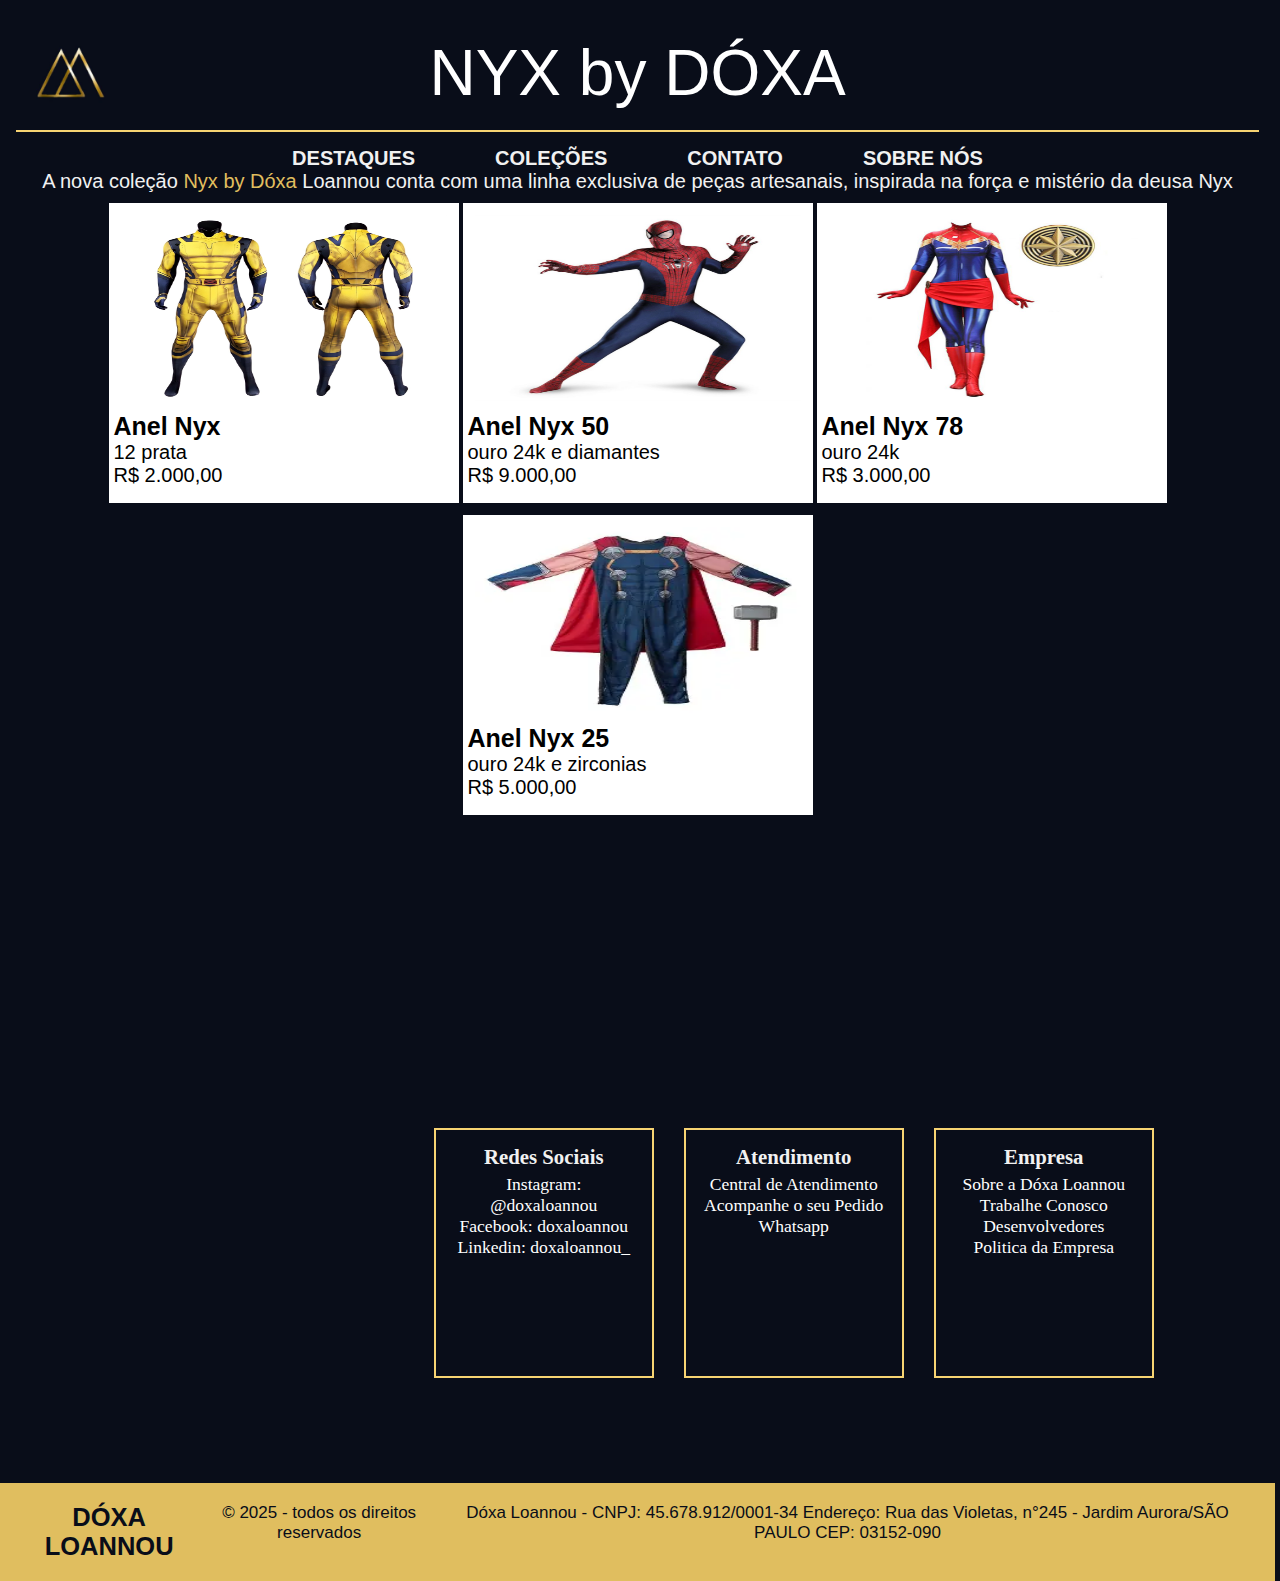
<file: colecao.html>
<!DOCTYPE html>
<html lang="pt-br">
<head>
    <meta charset="UTF-8">
    <meta name="viewport" content="width=device-width, initial-scale=1.0">
     <style>
@import url('https://fonts.googleapis.com/css2?family=Cormorant:ital,wght@0,300..700;1,300..700&family=Inter:ital,opsz,wght@0,14..32,100..900;1,14..32,100..900&display=swap');
</style>
    <!-- CSS EXTERNO -->
     <link rel="stylesheet" href="./src/css/colecao.css">
      <link rel="stylesheet" href="./src/css/footer.css">
    <title>Dóxa Colecões</title>
</head>
<body>
     <section class="inicio">
        <header>
            <div class="topo">
                <img src="./src/assets/logo3.png" alt="logo" class="logo">
                <h1 class="titulo2"><span>NYX</span> by DÓXA</h1>
            </div>
        
           
            <hr>
            <nav>
                <ul class="menu-header">
                    <li><a href="index.html" class="item-menu sublinha">Destaques</a></li>
                    <li><a href="colecao.html" class="item-menu sublinha">Coleções</a></li>
                    <li><a href="contato.html" class="item-menu sublinha">Contato</a></li>
                    <li><a href="sobre.html" class="item-menu sublinha">Sobre Nós</a></li>

                </ul>
            </nav>

            <div class="hamburguer">
                <span class="barra"></span>
                <span class="barra"></span>
                <span class="barra"></span>
            </div>
        </header>

        <div class="descricao">
            <p>A nova coleção <span>Nyx by Dóxa</span> Loannou conta com uma linha exclusiva de peças artesanais, inspirada na força e mistério da deusa Nyx</p>
        </div>
   

    <div id="produtos">
        <main>
            
            <article class="joia">
                <img src="./src/assets/wolverine.jpg" alt="fantasia1">
                <h4>Anel Nyx</h4>
                <p>12 prata</p>
                <p class="preco">R$ 2.000,00</p>
            </article>

             <article class="joia">
                 <img src="./src/assets/homemaranha.jpg" alt="fantasia2">
                <h4>Anel Nyx 50</h4>
                <p>ouro 24k e diamantes</p>
                <p class="preco">R$ 9.000,00</p>
            </article>

             <article class="joia">
                 <img src="./src/assets/capitamarvel.jpg" alt="fantasia3">
                <h4>Anel Nyx 78</h4>
                <p>ouro 24k</p>
                <p class="preco">R$ 3.000,00</p>
            </article>

             <article class="joia">
                 <img src="./src/assets/thor.jpg" alt="fantasia4">
                <h4>Anel Nyx 25</h4>
                <p>ouro 24k e zirconias</p>
                <p class="preco">R$ 5.000,00</p>
            </article>

        
        </main>
    </div>
     </section>

   


     
    <footer>

         <div class="footer-content">
            <div class="redes">
                <h4>Redes Sociais</h4>
                <ul class="rede">
                    <li><a href="#">Instagram: @doxaloannou</a></li>
                    <li><a href="#">Facebook: doxaloannou</a></li>
                    <li><a href="#">Linkedin: doxaloannou_</a></li>
                
                </ul>
                </div>
        
                <div class="ajuda">
                <h4>Atendimento</h4>
                    <ul class="central">
                        <li><a>Central de Atendimento</a></li>
                         <li><a>Acompanhe o seu Pedido</a></li>
                          <li><a>Whatsapp</a></li>
                    </ul>
                </div>

                <div class="empresa">
                    <h4>Empresa</h4>
                    <ul>
                        <li><a href="sobre.html">Sobre a Dóxa Loannou</a></li>
                        <li><a>Trabalhe Conosco</a></li>
                        <li><a>Desenvolvedores</a></li>
                        <li><a>Politica da Empresa</a></li>
                    </ul>
                </div>
              

            
        </main>
    </div>
    
    <div class="footer-container">
        <h2 class="tituf">DÓXA LOANNOU</h2>

         <div class="direitos">
                    <p>&copy; 2025 - todos os direitos reservados</p>
         </div>

         <div class="infos">
            <p>Dóxa Loannou - CNPJ: 45.678.912/0001-34 Endereço: Rua das Violetas, n°245 - Jardim Aurora/SÃO PAULO CEP: 03152-090 </p>
         </div>

    
    </footer>




    <!-- JS EXTERNO -->
     <script src="./src/js/script.js"></script>
    
</body>
</html>
</file>
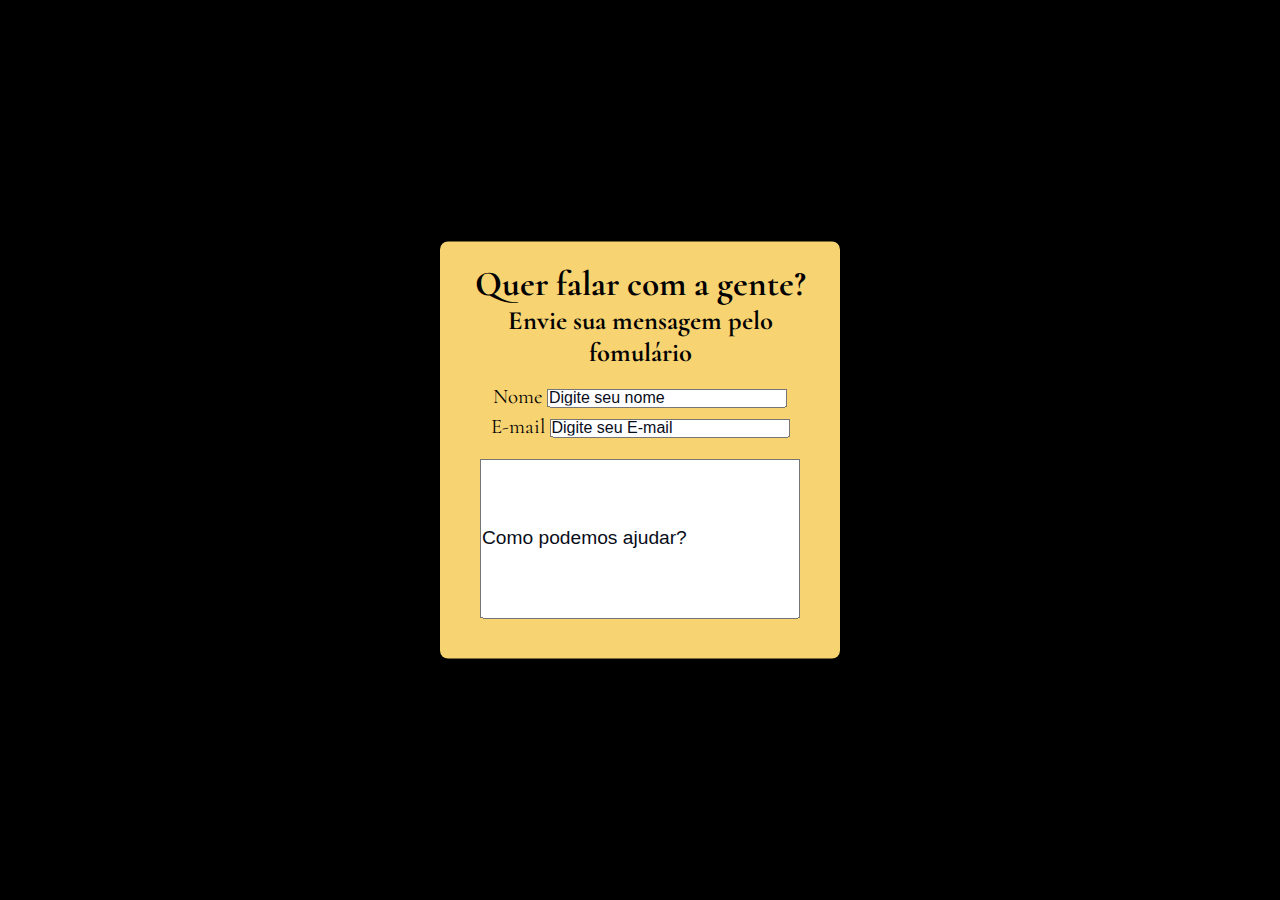
<file: contato.html>
<!DOCTYPE html>
<html lang="pt-br">
<head>
    <meta charset="UTF-8">
    <meta name="viewport" content="width=device-width, initial-scale=1.0">
    <title>Mutant contato</title>
    <style>
@import url('https://fonts.googleapis.com/css2?family=Cormorant:ital,wght@0,300..700;1,300..700&family=Inter:ital,opsz,wght@0,14..32,100..900;1,14..32,100..900&display=swap');
</style>
    <link rel="stylesheet" href="./src/css/form.css">
</head>
<body>
    <form>
    <h1>Quer falar com a gente?</h1>
    <h2>Envie sua mensagem pelo fomulário</h2>
  
  
        <div class="formnome">
            <label for="">Nome</label>
        <input class="nm" type="text" placeholder="Digite seu nome">
        </div>

        <div class="formemail">
             <label for="">E-mail</label>
        <input class="em"type="text" placeholder="Digite seu E-mail">
        </div>
        
        <div class="formmensagem">
            <input class="msg" type="" placeholder="Como podemos ajudar?">
        </div>
    </form>
</body>
</html>
</file>
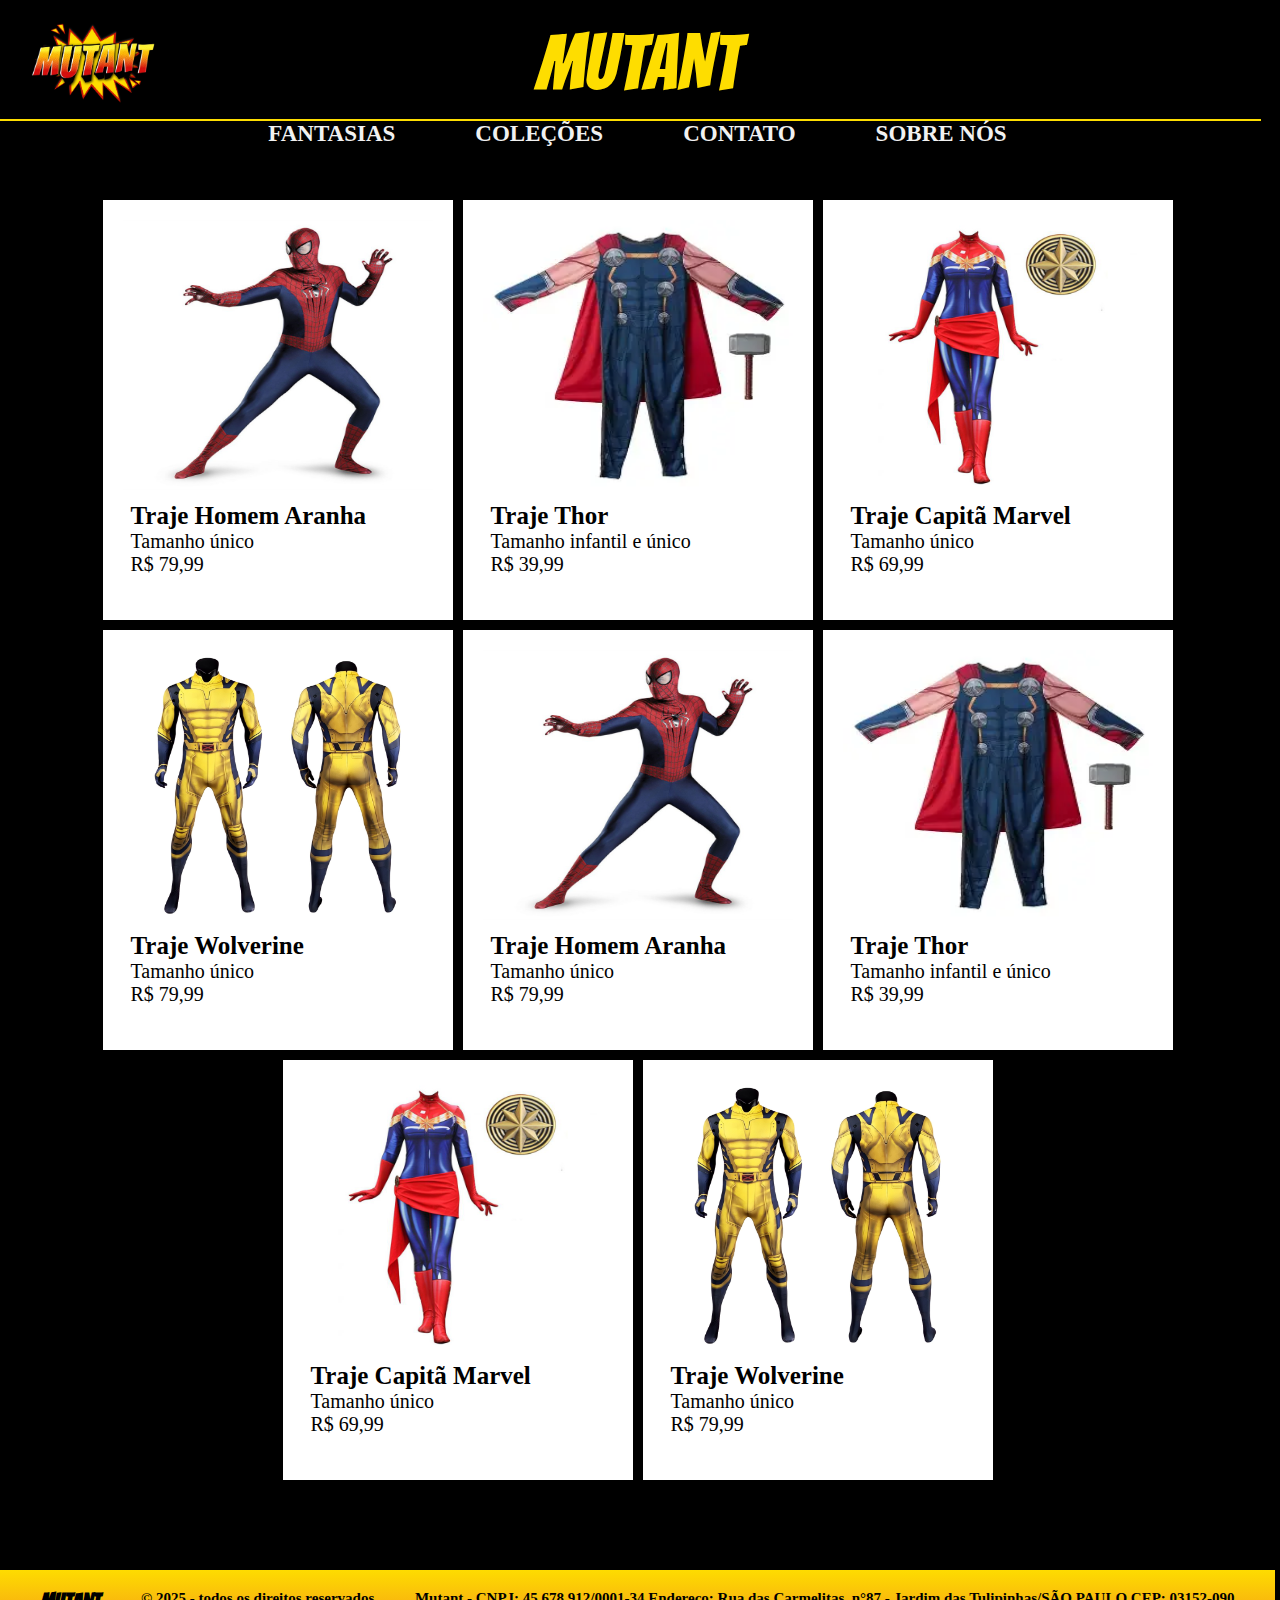
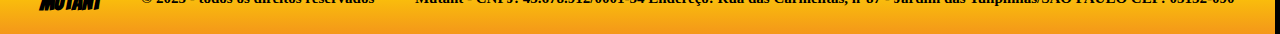
<file: fantasias.html>
<!DOCTYPE html>
<html lang="pt-br">
<head>
    <meta charset="UTF-8">
    <meta name="viewport" content="width=device-width, initial-scale=1.0">
    <style>
        /* pode tirar isso de baixo  */
@import url('https://fonts.googleapis.com/css2?family=Cormorant:ital,wght@0,300..700;1,300..700&family=Inter:ital,opsz,wght@0,14..32,100..900;1,14..32,100..900&display=swap');
@import url('https://fonts.googleapis.com/css2?family=Bangers&display=swap');

</style>
    <!-- CSS EXTERNO -->
     <link rel="stylesheet" href="./src/css/fantasias.css">
    
    <title>Mutant</title>
</head>
<body>
    <section class="inicio">
        <header>
            <div class="topo">
                <img src="./src/assets/logom.jpg.jpeg" alt="logo" class="logo">
                <h1>MUTANT</h1>
            </div>
        
           
            <hr>
            <nav>
                <ul class="menu-header">
                    <li><a href="index.html" class="item-menu sublinha">Fantasias</a></li>
                    <li><a href="colecao.html" class="item-menu sublinha">Coleções</a></li>
                    <li><a href="contato.html" class="item-menu sublinha">Contato</a></li>
                    <li><a href="sobre.html" class="item-menu sublinha">Sobre Nós</a></li>

                </ul>
            </nav>

            <div class="hamburguer">
                <span class="barra"></span>
                <span class="barra"></span>
                <span class="barra"></span>
            </div>
        </header>
   

    <div id="produtos">
        <main>
            
            <article class="fantasia">
                <img src="./src/assets/homemaranha.jpg" alt="fantasia1">
                <div class="fantasiad">
                <h4>Traje Homem Aranha</h4>
                <p>Tamanho único</p>
                <p class="preco">R$ 79,99</p>
                </div>
            </article>

             <article class="fantasia">
                 <img src="./src/assets/thor.jpg" alt="fantasia2">
                 <div class="fantasiad">
                <h4>Traje Thor</h4>
                <p>Tamanho infantil e único</p>
                <p class="preco">R$ 39,99</p>
                </div>
            </article>

             <article class="fantasia">
                 <img src="./src/assets/capitamarvel.jpg" alt="fantasia3">
                 <div class="fantasiad">
                <h4>Traje Capitã Marvel</h4>
                <p>Tamanho único</p>
                <p class="preco">R$ 69,99</p>
                </div>
            </article>

             <article class="fantasia">
                 <img src="./src/assets/wolverine.jpg" alt="fantasia4">
                 <div class="fantasiad">
                <h4>Traje Wolverine</h4>
                <p>Tamanho único</p>
                <p class="preco">R$ 79,99</p>
                </div>
              </article>





                <article class="fantasia">
                <img src="./src/assets/homemaranha.jpg" alt="fantasia1">
                <div class="fantasiad">
                <h4>Traje Homem Aranha</h4>
                <p>Tamanho único</p>
                <p class="preco">R$ 79,99</p>
                </div>
            </article>

             <article class="fantasia">
                 <img src="./src/assets/thor.jpg" alt="fantasia2">
                 <div class="fantasiad">
                <h4>Traje Thor</h4>
                <p>Tamanho infantil e único</p>
                <p class="preco">R$ 39,99</p>
                </div>
            </article>

             <article class="fantasia">
                 <img src="./src/assets/capitamarvel.jpg" alt="fantasia3">
                 <div class="fantasiad">
                <h4>Traje Capitã Marvel</h4>
                <p>Tamanho único</p>
                <p class="preco">R$ 69,99</p>
                </div>
            </article>

             <article class="fantasia">
                 <img src="./src/assets/wolverine.jpg" alt="fantasia4">
                 <div class="fantasiad">
                <h4>Traje Wolverine</h4>
                <p>Tamanho único</p>
                <p class="preco">R$ 79,99</p>
                </div>
            </article>

           

            
             <!-- retirando 4 itens -->

            

<!-- <div class="footer-content">
            <div class="redes">
                <h4>Redes Sociais</h4>
                <ul class="rede">
                    <li><a href="#">Instagram: @mutanttrajes</a></li>
                    <li><a href="#">Facebook: mutanttrajes</a></li>
                    <li><a href="#">Linkedin: mutanttrajes_</a></li>
                
                </ul>
                </div>
        
                <div class="ajuda">
                <h4>Atendimento</h4>
                    <ul class="central">
                        <li><a>Central de Atendimento</a></li>
                         <li><a>Acompanhe o seu Pedido</a></li>
                          <li><a>Whatsapp</a></li>
                    </ul>
                </div>

                <div class="empresa">
                    <h4>Empresa</h4>
                    <ul>
                        <li><a href="sobre.html">Sobre a Mutant</a></li>
                        <li><a>Trabalhe Conosco</a></li>
                        <li><a>Desenvolvedores</a></li>
                        <li><a>Politica da Empresa</a></li>
                    </ul>
                </div>
            </div>   

            
        </main>-->
    </div> 
     </section>

     
    <footer>
    <div class="footer-container">
        <h2 class="tituf">MUTANT</h2>

         <div class="direitos">
                    <p>&copy; 2025 - todos os direitos reservados</p>
         </div>

         <div class="infos">
            <p>Mutant - CNPJ: 45.678.912/0001-34 Endereço: Rua das Carmelitas, n°87 - Jardim das Tulipinhas/SÃO PAULO CEP: 03152-090 </p>
         </div>

    
    </footer>




    <!-- JS EXTERNO -->
     <script src="./src/js/script.js"></script>
    
</body>
</html>
</file>
<file: src/css/colecao.css>
*{
    margin: 0;
    padding: 0;
    box-sizing: border-box;
}

/* variaveis ae */
:root{
    --color-pri: #090d19;
    --color-sec: #f7d372 ;
    --color-font1: #f1f1f1  ;
    --color-font2:#e0be5f ;
     --gradient: linear-gradient(to top, rgba(0, 0, 0, .6), rgba(0, 0, 0, .3));
}
body{
    background-color: var(--color-pri);
    font-family: sans-serif;
    font-weight: 500;
    margin-right: 5px;
    margin-left: 0px;
    
}
html{
    scroll-behavior: smooth;
}







nav ul{
    list-style: none;
    margin-top: 15px;
    
}






.inicio{
    width: 100%;
    min-height: 100dvh; /*Esta é uma unidade de medida relativa à altura da viewport dinâmica*/
    padding: 1rem;
    
    background-repeat: no-repeat;
    background-size: cover;
    color: var(--color-sec);
    display: flex;
    flex-direction: column;
    justify-content: space-between;
    

}

.topo{
    position: relative;
    text-align: center;
    padding: 20px 0;
}
.logo{
  position: absolute;
  top: 50%;
  left: 20px;
  transform: translateY(-50%);
  height: 60px;
  
}



header h1{
    font-size: 4rem;
    font-weight: 100;
    z-index: 2;
    text-align: center;
    color: #fff;
    justify-content: space-around;
    list-style: none;
    margin-bottom: 15px;
    margin: 0;
}
hr{
    border: none;
    height: 2px;
    background-color: var(--color-sec);
    width: -100vh;
}

.menu-header {
    display: flex;
    gap: 5rem;
    justify-content: center;

}
.item-menu{
    font-size: 20px;
    color:#f1f1f1;
     text-decoration: none;
    font-weight: 900;
    transition: color .5s;
    text-transform: uppercase;
position: relative;
display:inline-block ;
 
}
.item-menu::after{
  content: "";
  position: absolute;
  bottom: 0;
  left: 0;
  height: 2px;
  width: 0;
  background-color: var(--color-sec);
  transition: width 0.3s ease;
}

.item-menu:hover::after {
  width: 100%;
}


a:hover{
    color: var(--color-font2);
}






/* MENU HAMBURGUER */

.hamburguer {
    cursor: pointer;
    position:relative;
    z-index: 2;
    
    display: none;
    flex-direction: column;

}

.barra {
    display: block;
    width: 3rem;
    height: .3rem;
    background-color: var(--color-sec);
    margin: .5rem auto;
    border-radius: 10px;
    transition: .5s;
    margin-right: 10px;
    position: relative;
    top: -64px;
    right: 20px;
    padding: 0,5px;
}
.descricao span{
    color:#e0be5f;
}
.descricao{
    padding: 0px;
    text-align: center;
    color:#f1f1f1;
    font-size: 20px;
    display: flex;
    justify-content: center;
    
}

#produtos{
    
    display: grid;
    justify-content:center ;
    margin-bottom: 170px;
}

main{
    display: flex;
    flex-wrap: wrap;
    justify-content: center;
}
.joia{
    width: 350px;
    height: 300px;
    margin: 2px;
    padding: 5px;
    margin-top: 10px;
    
    background-color: #ffffff;

}
.joia:hover{
    transform: scale(1.02);
    transition: transform 0.3s ease;
    border: 1px solid var(--color-sec);
    cursor: pointer;
}
.joia img{
    
    padding: 7px;
    width: 100%;
    height: 200px;
    
    
    
}

article h4{
    font-size: 25px;
    color: black;
}
article p{
    font-size: 20px;
    color: black;


}
.footer-content{
    display: flex;
    /* justify-content: space-around; */
    margin: -500px;
    color: #f1f1f1;
    font-size: 17px;
    padding: 100px;
    margin-bottom: -20px;
    
}
    
.footer-content h4{
    font-size: 1.3rem;
    margin-bottom: 5px;
}
.footer-content li{
    font-size: 1.1rem;
    list-style: none;
}
.footer-content a{
    text-decoration: none;
    color:#ffffff;
}
.redes{
    height: 250px;
    width: 250px;
    background-color: var(--color-pri);
    text-decoration: none;

    list-style: none;
    
    border: 2px solid   #f7d372  ;
    text-align: center;
    padding: 2%;
    margin: 2%;


}
.ajuda{
   height: 250px;
    width: 250px;
    background-color: var(--color-pri);
    border: 2px solid   #f7d372  ;
    text-align: center;
    padding: 2%;
    margin: 2%;

}

.empresa{
   height: 250px;
    width: 250px;
    background-color: var(--color-pri);
    border: 2px solid   #f7d372  ;
    text-align: center;
    padding: 2%;
    margin: 2%;



}

.footer-container{
    display: flex;
    text-align: center;
    justify-content: space-around;
    max-width: 100%;
    margin-top: 10px;
    color: var(--color-pri);
    padding: 20px;
    font-size: 17px;
    background: #e0be5f;
}
.tituf{
    text-align: center;
    
    

}
.direitos{

    text-align: center;

}
.infos{
    text-align: center;

}

@media(width <=1024px) {

    .menu-header{
        width: 100%;
        height: 100vh;
        background: var(--color-pri);
        position: absolute;
        z-index: 1;
        top: 0;
        left: -100%;
        gap: 6rem;
        text-align: center;
        flex-direction: column;
        justify-content: center;
        transition: .5s;
    }
    header h1{
        font-size: 1.4rem;
        margin-right: 5px;
    }

    #titulo{
        margin: 0 auto;
        font-size: 1.2rem;
    }
    #produtos{
        display: block;
        flex-wrap: wrap;
        justify-content: center;
        flex-direction: column;

    }
    
    .logo{
        width: 60px;
        height: 50px;
        
    }
    .active {
        left: 0;
    }
    /* MENU HAMBURGUER */

    .hamburguer {
        display: block;
        
    }

    /* Primeira linha */
    .hamburguer.active .barra:first-child {
        transform: translateY(13px) rotate(360deg) rotate(45deg);
    }
    /* Segunda linha */
    .hamburguer.active .barra:nth-child(2) {
        opacity: 0;
    }
    /* Terceira linha */
    .hamburguer.active .barra:last-child {
        transform: translateY(-13px) rotate(-360deg) rotate(-45deg);
    } 

    
    .footer-content{
       
        text-align: center;
        width:55%;
        gap: 20px;
        margin-left: 100px;
        align-items: center;
        flex-direction: column;
    
    }
      .footer-container{
      text-align: center;
      max-width: 100%;
    
      }
  .tituf{
    text-align: center;
    font-size: 25px;
    margin-top: 20px;
  /* fonte decente depois */
  }
  .direitos{
    text-align: center;
    margin: 10px;
  }
  .infos{
    margin: 10px;
    text-align: center;
  }
}
</file>
<file: src/css/footer.css>
.footer{
 display: grid;
    margin-top: 15px;
    justify-content: center;
}

.footer-content{
   
    display: inline-flex;
    justify-content: space-around;
    max-width: 100%;
    margin-left: 25%;
    margin-top: 10px;
    color: #f1f1f1;
    font-size: 17px;
    font-family: 'Poppins';
}
    
.footer-content h4{
    font-size: 1.3rem;
    margin-bottom: 5px;
   
}
.footer-content li{
    font-size: 1.1rem;
    list-style: none;
}
.footer-content a{
    text-decoration: none;
    color:#ffffff;
}
.redes{
    height: 250px;
    width: 250px;
    background-color: var(--color-pri);
    text-decoration: none;

    list-style: none;
    
    border: 2px solid   #f7d372  ;
    text-align: center;
    padding: 2%;
    margin: 2%;
    


}
.ajuda{
   height: 250px;
    width: 250px;
    background-color: var(--color-pri);
    border: 2px solid   #f7d372  ;
    text-align: center;
    padding: 2%;
    margin: 2%;

}

.empresa{
   height: 250px;
    width: 250px;
    background-color: var(--color-pri);
    border: 2px solid   #f7d372  ;
    text-align: center;
    padding: 2%;
    margin: 2%;



}
</file>
<file: src/css/form.css>
* {
    margin: 0;
    padding: 0;
    box-sizing: border-box;
    justify-content: center;



}

body {
    background-color: #000;
    color: rgb(149, 124, 124);
    margin: 1.9rem;
    padding: 1rem;
    font-family: Cormorant, sans-serif;
    display: flex;
    text-align: center;





}

form {
    width: 25rem;
    text-align: center;
    font-size: 1.1rem;
    border-radius: 6%;
    position: absolute;
    top: 50%;
    left: 50%;
    transform: translate(-50%, -50%);
    background: #f7d372 ;
    color: rgb(0, 0, 0);
    padding: 20px;
    border-radius: 8px;



}

.formnome ::placeholder {
    color: #090d19;
    font-size: 1rem;
    width: 10px 10px;
}

.formemail ::placeholder {
    color: #090d19;
    font-size: 1rem;
}

.formmensagem ::placeholder {
    text-align: left;
    color: #090d19;
    font-size: 1.2rem;

}

.msg {
    width: 20rem;
    height: 10rem;
}

.nm {
    width: 15rem;
}

.em {
    width: 15rem;
}

.formnome {
    margin: 5px;
    margin-top: 15px;
    font-size: 1.3rem;
}

.formemail {
    margin: 5px;
    font-size: 1.3rem;
}

.formmensagem {
    margin: 20px;
}
</file>
<file: src/css/fantasias.css>
/* reset basico slk */

*{
    margin: 0;
    padding: 0;
    box-sizing: border-box;
}

/* variaveis ae */
:root{
    --color-pri: #000000;
    --color-sec: #f7d372 ;
    --color-font1: #f1f1f1  ;
    --color-font2:#e0be5f ;
     --gradient: linear-gradient(to top, rgba(0, 0, 0, .6), rgba(0, 0, 0, .3));
}
body{
    background-color: var(--color-pri);
    font-family: 'Poppins';
    font-weight: 500;
    margin-right: 5px;
    margin-left: 0px;
    /* margin-bottom: 30px; */
    /* margin-top:30px ; */
    
}

html{
    scroll-behavior: smooth;
}







nav ul{
    list-style: none;

   display: flex;
    gap: 5rem;
    justify-content: center;
    
}
header{
   background-color: #000000;
   height: 120px;
   color: var(--branquinho);
   padding: 1px;
   /* display: flex; */
   
   justify-content: space-around;
}






.inicio{
    width: 100%;
    min-height: 100dvh; /*Esta é uma unidade de medida relativa à altura da viewport dinâmica*/
    padding: 0rem;
    
    background-repeat: no-repeat;
    background-size: cover;
    color: var(--color-sec);
    display: flex;
    flex-direction: column;
    justify-content: space-between;

}

.topo{
    position: relative;
    text-align: center;
    padding: 20px 0;
    
}
.logo{
  position: absolute;
  top: 50%;
  left: 20px;
  transform: translateY(-50%);
  height: 80px;
  
}



header h1{
    font-size: 4rem;
    font-weight: 100;
    z-index: 2;
    text-align: center;
    color: #fedd00;
    justify-content: space-around;
    list-style: none;
    margin-bottom: 15px;
    margin: 0;
    font-family: 'Bangers';
    font-size: 78px;
}
hr{
   border: none;
    height: 1.5px;
    background-color: #fedd00;
    width: 100vw;
    margin-top: -5px;
    margin-left: -20px;
}

.menu-header {
    display: flex;
    gap: 5rem;
    justify-content: center;
    list-style: none;

}

#login::after {
   content: "";
  position: absolute;
  bottom: 0;
  left: 0;
  height: 2px;
  width: 0;
  background-color: var(--color-sec);
  transition: width 0.3s ease;
}
#login{
   font-size: 23px;
   color:#f1f1f1;
   text-decoration: none;
   font-weight: 900;
   transition: color .5s;
   text-transform: uppercase;
   position: relative;
   z-index:10;
   display:inline-block ;
   font-family: 'Poppins';
}
.item-menu {
   font-size: 23px;
   color:#f1f1f1;
   text-decoration: none;
   font-weight: 900;
   transition: color .5s;
   text-transform: uppercase;
   position: relative;
   z-index:10;
   display:inline-block ;
   font-family: 'Poppins';

}

.item-menu::after{
  content: "";
  position: absolute;
  bottom: 0;
  left: 0;
  height: 2px;
  width: 0;
  background-color: var(--color-sec);
  transition: width 0.3s ease;
}



a:hover{
    color: var(--color-font2);
    
}
#login:hover::after {
   width: 100%;
   
}

a:hover {
   color: var(--amarelofedo);
}
#login:hover{
   color:#fedd00;
   transition: witdh 0.3s ease;
    transition: color .5s;
   
   
}
.item-menu:hover::after {
   width: 100%;
}







/* MENU HAMBURGUER */

.hamburguer {
   cursor: pointer;
    position:relative;
    
    
    display: none;
    flex-direction: column;
    z-index: initial;


}

.barra {
    display: block;
    width: 3rem;
    height: .3rem;
    background-color: var(--color-sec);
    margin: .5rem auto;
    border-radius: 10px;
    transition: .5s;
    margin-right: 10px;
    position: relative;
    top: -64px;
    right: 20px;
    padding: 0.5px;
}

#produtos{
    display: grid;
    margin-top: 75px;
    justify-content: center;
    margin-bottom: 75px;
    flex-wrap: flex;
    
}

main{
    display: flex;
    flex-wrap: wrap;
    justify-content: center;
    
}
.fantasia{
    width: 350px;
    height: 420px;
    margin: 5px;
    padding: 20px;
    /* margin-top: 30px; */
    margin-bottom: 5px;
    
    
    background-color: #ffffff;
    

}
.fantasia:hover{
    transform: scale(1.02);
    transition: transform 0.3s ease;
    border: 1px solid var(--color-sec);
    cursor: pointer;
}
.fantasia img{
    
    padding: 0px;
    width: 100%;
    height: 270px;
    margin-bottom: 0px;
    
    
    
    
}
.fantasiad{
    padding-top: 165px;
    padding:8px;
    margin-bottom: 6px;
}

article h4{
    font-size: 25px;
    color: black;
}
article p{
    font-size: 20px;
    color: black;


}

.footer-content{
   
    display: inline-flex;
    justify-content: space-around;
    width: 50%;
    margin-left: 40px;
    color: #f1f1f1;
    font-size: 17px;
    margin-bottom: 5px;
}
    
.footer-content h4{
    font-size: 1.3rem;
    margin-bottom: 5px;
}
.footer-content li{
    font-size: 1.1rem;
    list-style: none;
}
.footer-content a{
    text-decoration: none;
    color:#ffffff;
}
.redes{
    height: 250px;
    width: 250px;
    background-color: var(--color-pri);
    text-decoration: none;

    list-style: none;
    
    border: 2px solid   #f7d372  ;
    text-align: center;
    padding: 2%;
    margin: 2%;
    


}
.ajuda{
   height: 250px;
    width: 250px;
    background-color: var(--color-pri);
    border: 2px solid   #f7d372  ;
    text-align: center;
    padding: 2%;
    margin: 2%;

}

.empresa{
   height: 250px;
    width: 250px;
    background-color: var(--color-pri);
    border: 2px solid   #f7d372  ;
    text-align: center;
    padding: 2%;
    margin: 2%;



}


.footer-container{
   display: flex;
    text-align: center;
    justify-content: space-around;
    max-width: 100%;
    margin-top: 10px;
    /* color: var(--color-pri); */
    padding: 20px;
    font-size: 15px;
    /* background: #fedd00; */
    background: linear-gradient(to bottom, #fedc00,#f4971a );
} 
.tituf{
   text-align: center;
   font-family: 'Bangers';

    

}
.direitos{

    text-align: center;
    font-weight: bold;

}
.infos{
    text-align: center;
    font-weight: bold;

}

@media(width <=1024px) {

    .menu-header{
        width: 100%;
        height: 100vh;
        background: var(--color-pri);
        position: absolute;
        z-index: 3;
        top: 0;
        left: -100%;
        gap: 4rem;
        text-align: center;
        flex-direction: column;
        justify-content: center;
        transition: width .5s;
        display:flex;
        align-items: center;
    }
    header h1{
        
        font-size: 4rem;
        margin-right: 5px;
        
    }
    .topo{
        padding-right: 2px;
    }
    .hamburguer {
      display: block;
      margin-top: 4px;
      transform: translatey(-50%);
      z-index: 4;

   }

   /* Primeira linha */
   .hamburguer.active .barra:first-child {
      transform: translateY(13px) rotate(360deg) rotate(45deg);
   }

   /* Segunda linha */
   .hamburguer.active .barra:nth-child(2) {
      opacity: 0;
   }

   /* Terceira linha */
   .hamburguer.active .barra:last-child {
      transform: translateY(-13px) rotate(-360deg) rotate(-45deg);
   }
   .logo{
        /* width: 80px; */
        height: 60px;
        display: none;

    }

    #titulo{
        margin: 0 auto;
        font-size: 60px;
        font-family:'Bangers',sans-serif;
    }
    
    
    
    #produtos{
        display: block;
        flex-wrap: wrap;
        justify-content: center;
        flex-direction: column;

    }
    
    
        
    
    .active {
        left: 0;
    }
    /* MENU HAMBURGUER */

    


 .footer-content{
        text-align: center;
        width: 100%;
        margin-left: 20px;
        align-items: center;
        flex-direction: column;
    }
  .footer-container{
  text-align: center;
  max-width: 100%;

  }

  .tituf{
    text-align: center;
    font-size: 25px;
    margin-top: 20px;
    font-family: 'Bangers';
  }
  .direitos{
    text-align: center;
    margin: 10px;
  }
  .infos{
    margin: 10px;
    text-align: center;
  }

}
</file>
